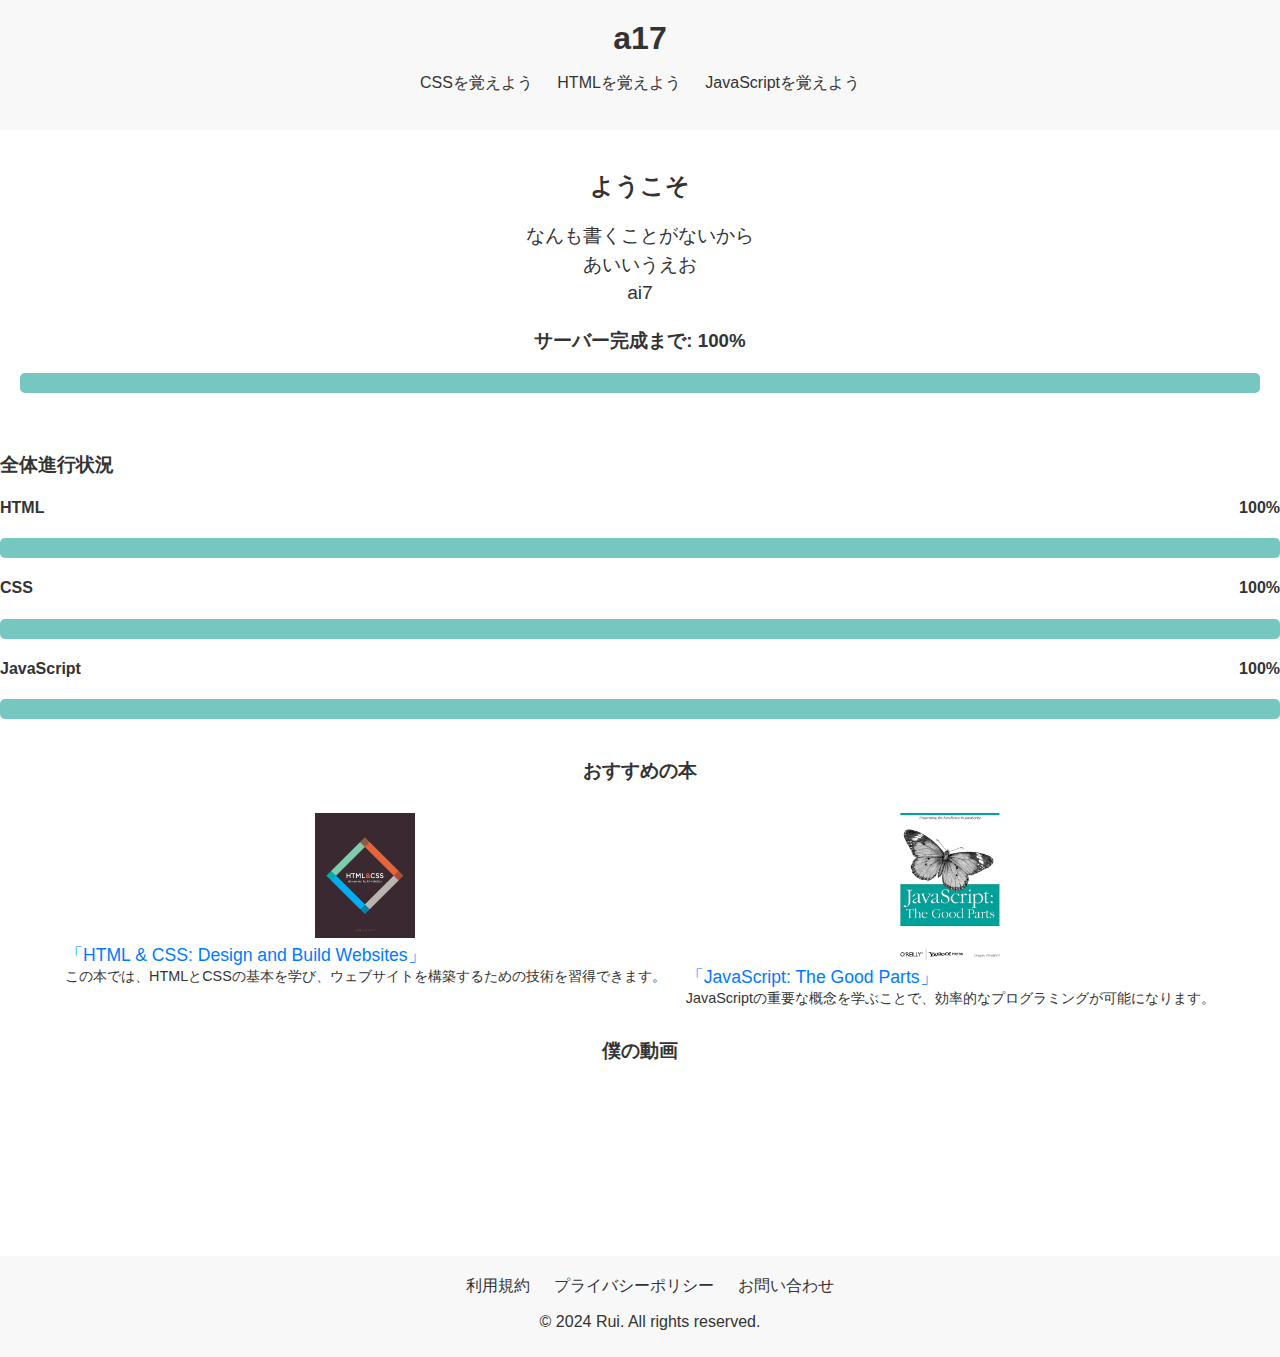
<file: index.html>
<!DOCTYPE html>
<html lang="ja">
<head>
    <meta charset="UTF-8">
    <meta name="viewport" content="width=device-width, initial-scale=1.0">
    <title>id 1</title>
 <link rel="stylesheet" href="https://Kep1er255.github.io/rui/stylesheet.css">
</head>
<body>
    <header>
        <h1>a17</h1>
        <nav>
            <ul>
                <li><a href="css.html">CSSを覚えよう</a></li>
                <li><a href="a.html">HTMLを覚えよう</a></li>
                <li><a href="script.html">JavaScriptを覚えよう</a></li>
            </ul>
        </nav>
    </header>

    <main>
        <section id="hero">
            <h2>ようこそ</h2>
            <p class="intro-text">
                なんも書くことがないから<br>
              あいいうえお<br>
              ai7
            </p>
            <div class="progress">
                <h3>サーバー完成まで: <span id="completion-percentage">100%</span></h3>
                <div class="progress-bar">
                    <div class="progress-fill" style="width: 100%;"></div>
                </div>
            </div>
        </section>
        
        <section id="learning-progress">
            <h3>全体進行状況</h3>
            <div class="progress">
                <h4>HTML <span class="progress-percentage">100%</span></h4>
                <div class="progress-bar">
                    <div class="progress-fill" style="width: 100%;"></div>
                </div>
            </div>
            <div class="progress">
                <h4>CSS <span class="progress-percentage">100%</span></h4>
                <div class="progress-bar">
                    <div class="progress-fill" style="width: 100%;"></div>
                </div>
            </div>
            <div class="progress">
                <h4>JavaScript <span class="progress-percentage">100%</span></h4>
                <div class="progress-bar">
                    <div class="progress-fill" style="width: 100%;"></div>
                </div>
            </div>
        </section>

        <section id="recommended-books">
            <h3>おすすめの本</h3>
            <div class="books-container">
                <div class="book">
                    <img src="1.jpg" alt="HTML & CSS: Design and Build Websites">
                    <div class="book-info">
                        <a href="https://www.amazon.co.jp/HTML-CSS-Design-Build-Websites/dp/1118008189" target="_blank">「HTML & CSS: Design and Build Websites」</a>
                        <p>この本では、HTMLとCSSの基本を学び、ウェブサイトを構築するための技術を習得できます。</p>
                    </div>
                </div>
                <div class="book">
                    <img src="2.jpg" alt="JavaScript: The Good Parts">
                    <div class="book-info">
                        <a href="https://www.amazon.co.jp/-/en/Douglas-Crockford/dp/0596517742" target="_blank">「JavaScript: The Good Parts」</a>
                        <p>JavaScriptの重要な概念を学ぶことで、効率的なプログラミングが可能になります。</p>
                    </div>
                </div>
            </div>
        </section>

        <section id="video-player">
            <h3>僕の動画</h3>
            <div class="video-container">
                <iframe src="https://youtu.be/7ieGi_YaCUc?si=0WdoZWk-SZV_bdyl" frameborder="0" allow="accelerometer; autoplay; clipboard-write; encrypted-media; gyroscope; picture-in-picture" allowfullscreen></iframe>
            </div>
        </section>
    </main>

    <footer>
        <div class="footer-links">
            <a href="kiyaku.html">利用規約</a>
            <a href="pura.html">プライバシーポリシー</a>
            <a href="https://www.youtube.com/@css_a17">お問い合わせ</a>
        </div>
        <p>© 2024 Rui. All rights reserved.</p>
    </footer>

    <script src="script.js"></script>
</body>
</html>
</file>
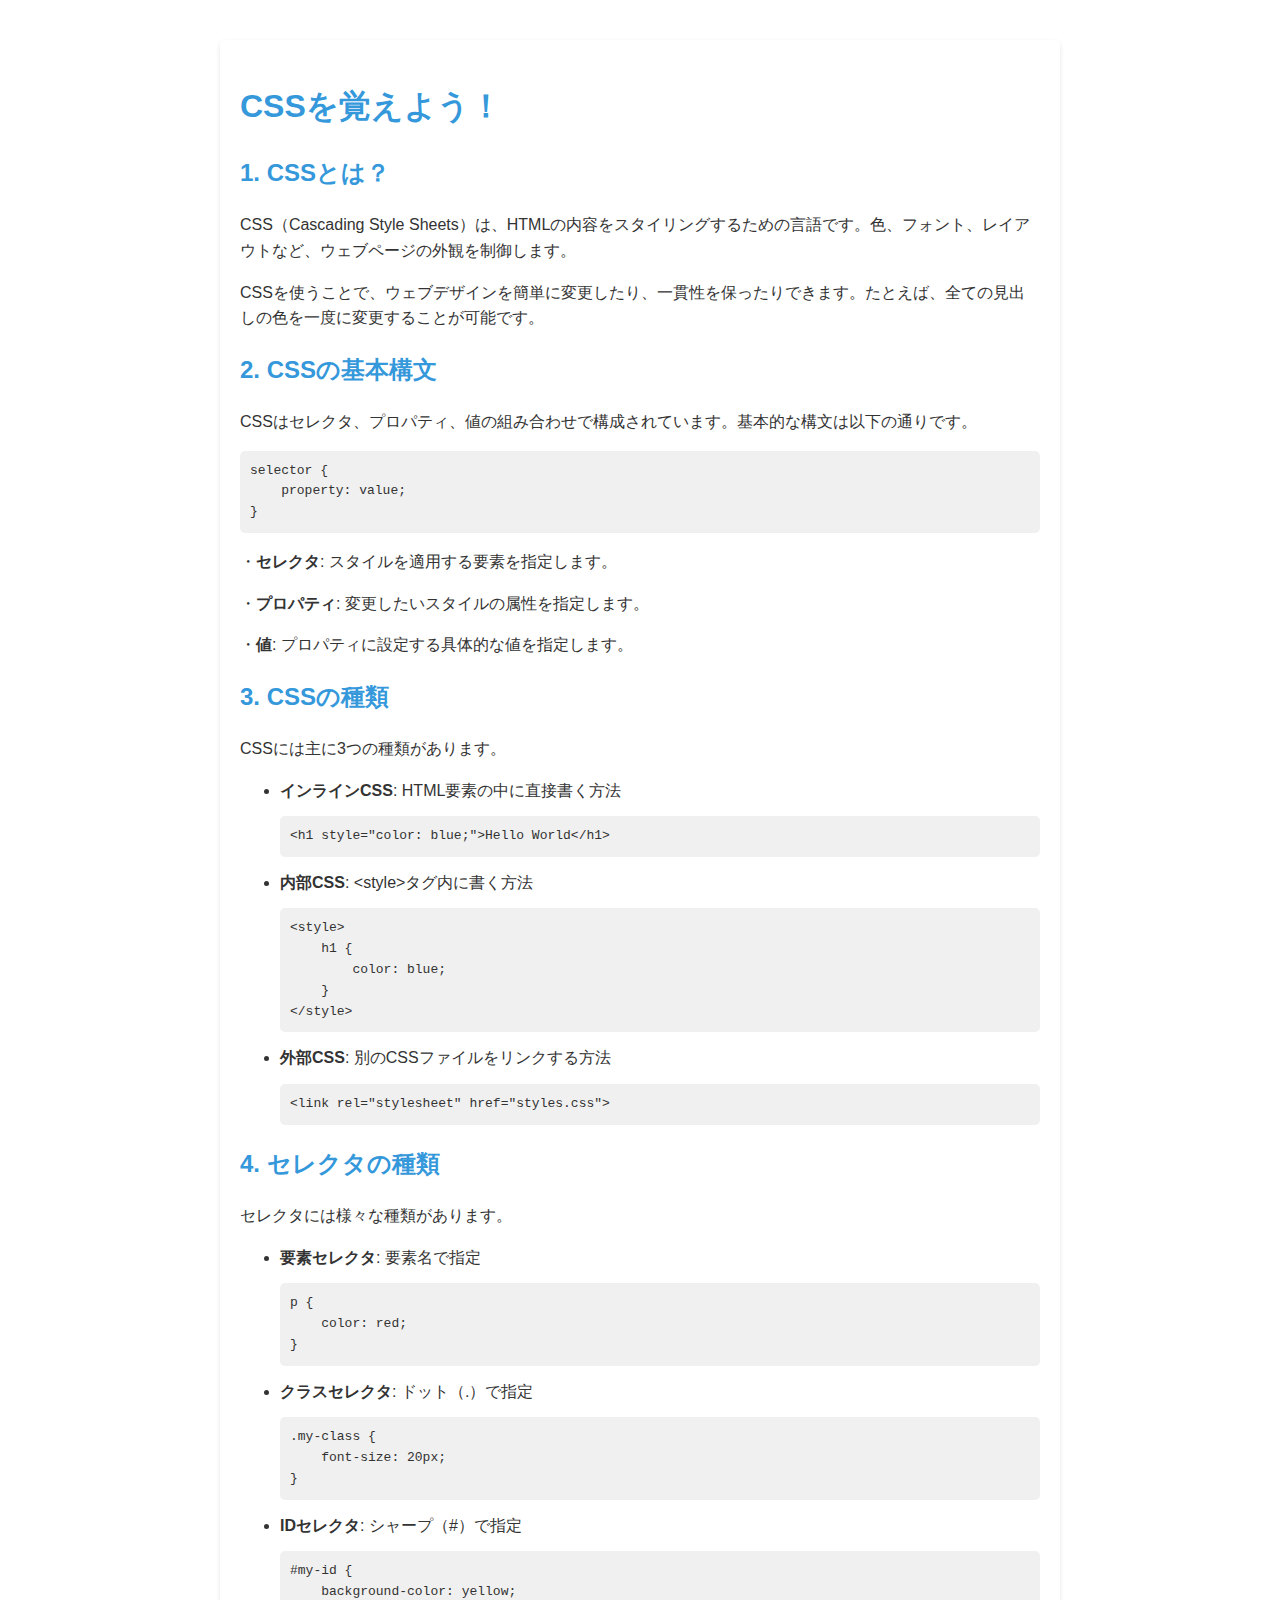
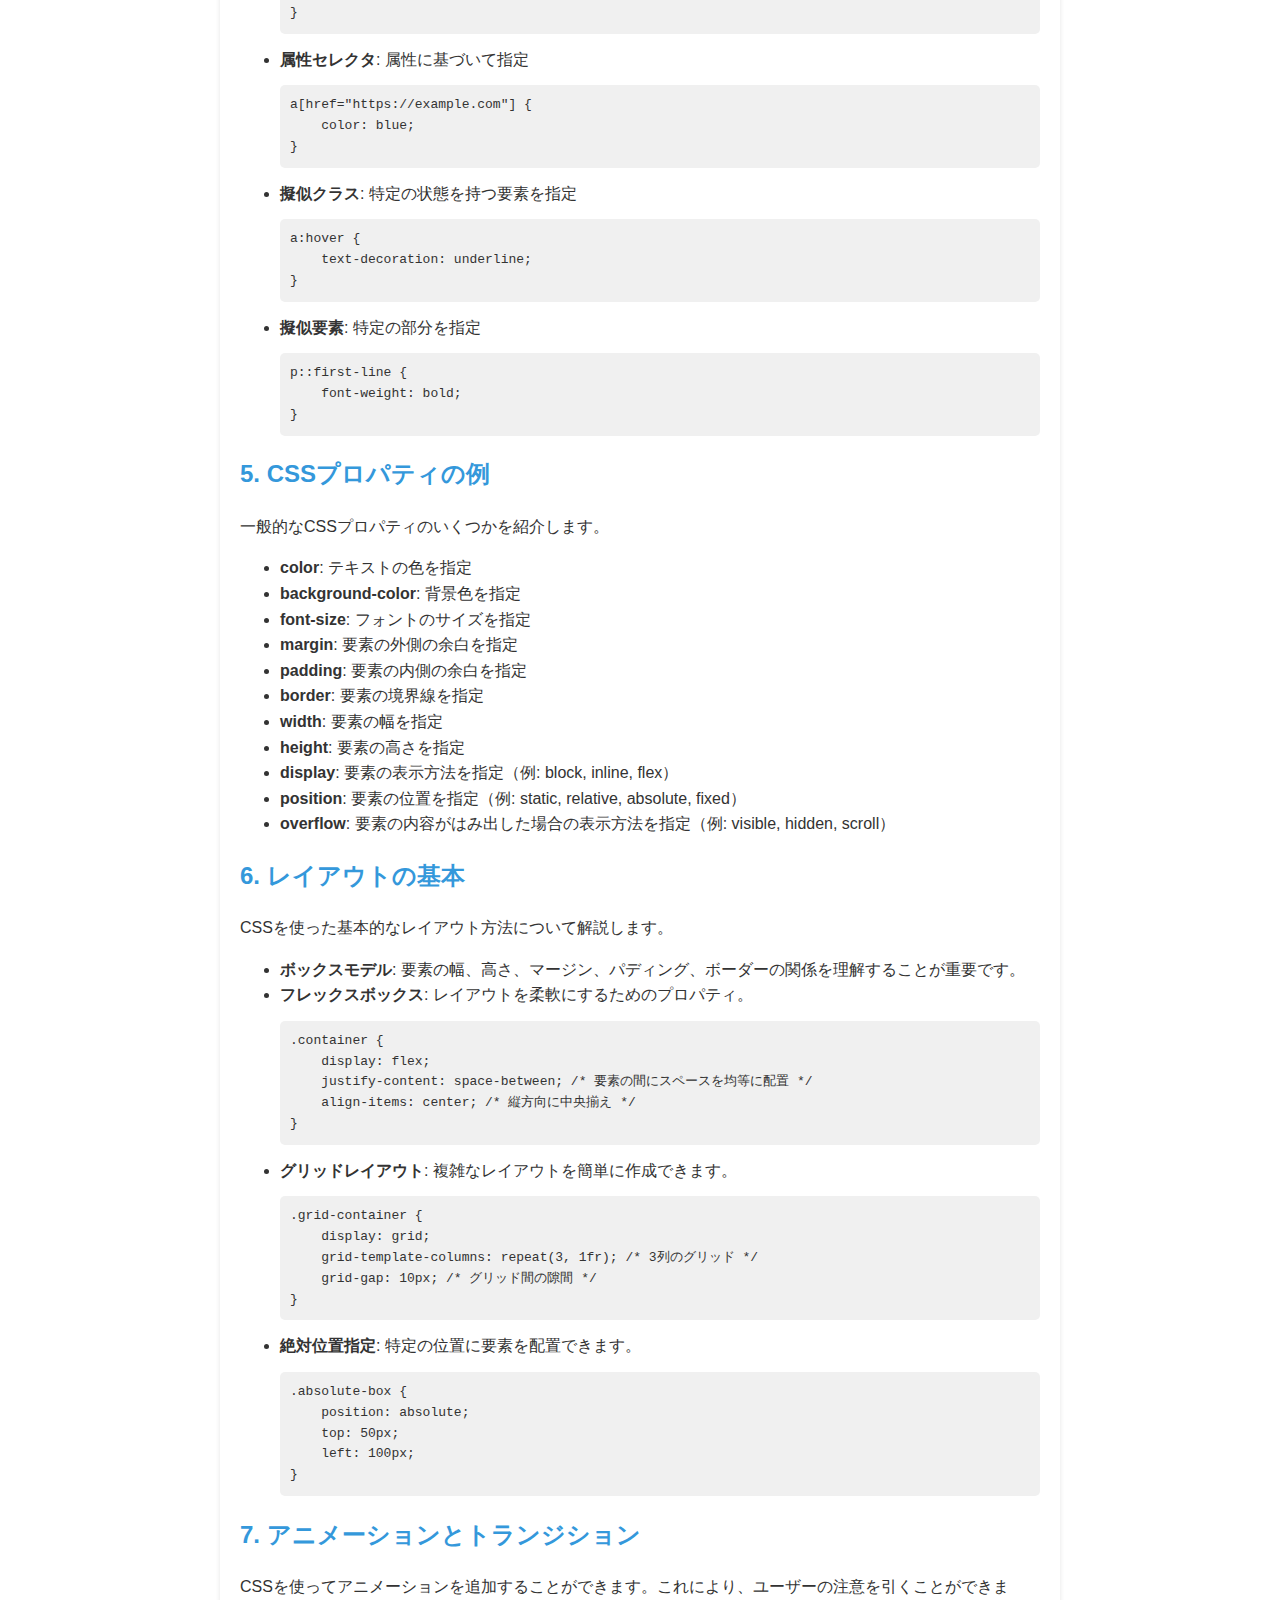
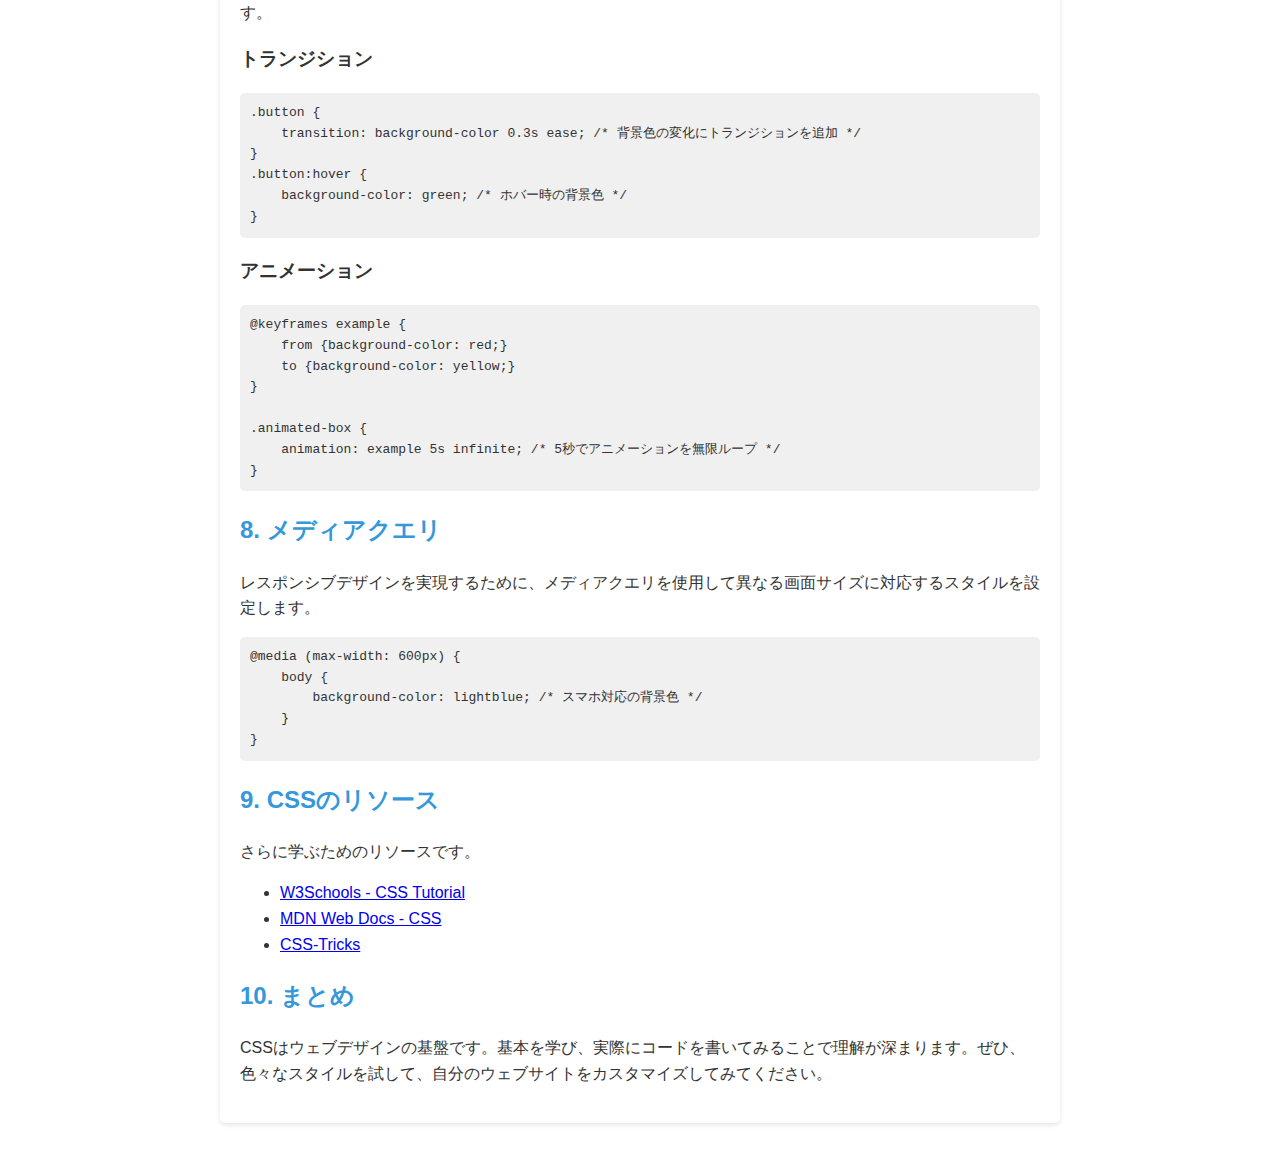
<file: css.html>
<!DOCTYPE html>
<html lang="ja">
<head>
    <meta charset="UTF-8">
    <meta name="viewport" content="width=device-width, initial-scale=1.0">
    <title>CSSを覚えよう</title>
    <style>
        body {
            font-family: Arial, sans-serif;
            line-height: 1.6;
            margin: 20px;
            padding: 20px;
            background-color: #ffffff; /* 背景色を白に変更 */
            color: #333; /* テキストの色はダークグレーに */
        }
        h1, h2 {
            color: #3498db; /* 見出しの色は青 */
        }
        .content {
            max-width: 800px;
            margin: auto;
            background: #ffffff; /* コンテンツ背景を白に */
            padding: 20px;
            border-radius: 5px;
            box-shadow: 0 2px 5px rgba(0, 0, 0, 0.1);
        }
        pre {
            background-color: #f0f0f0; /* コードブロックの背景色 */
            padding: 10px;
            border-radius: 5px;
            overflow-x: auto;
        }
    </style>
</head>
<body>
    <div class="content">
        <h1>CSSを覚えよう！</h1>

        <h2>1. CSSとは？</h2>
        <p>CSS（Cascading Style Sheets）は、HTMLの内容をスタイリングするための言語です。色、フォント、レイアウトなど、ウェブページの外観を制御します。</p>
        <p>CSSを使うことで、ウェブデザインを簡単に変更したり、一貫性を保ったりできます。たとえば、全ての見出しの色を一度に変更することが可能です。</p>

        <h2>2. CSSの基本構文</h2>
        <p>CSSはセレクタ、プロパティ、値の組み合わせで構成されています。基本的な構文は以下の通りです。</p>
        <pre><code>selector {
    property: value;
}</code></pre>
        <p>・<strong>セレクタ</strong>: スタイルを適用する要素を指定します。</p>
        <p>・<strong>プロパティ</strong>: 変更したいスタイルの属性を指定します。</p>
        <p>・<strong>値</strong>: プロパティに設定する具体的な値を指定します。</p>

        <h2>3. CSSの種類</h2>
        <p>CSSには主に3つの種類があります。</p>
        <ul>
            <li><strong>インラインCSS</strong>: HTML要素の中に直接書く方法</li>
            <pre><code>&lt;h1 style="color: blue;"&gt;Hello World&lt;/h1&gt;</code></pre>
            <li><strong>内部CSS</strong>: &lt;style&gt;タグ内に書く方法</li>
            <pre><code>&lt;style&gt;
    h1 {
        color: blue;
    }
&lt;/style&gt;</code></pre>
            <li><strong>外部CSS</strong>: 別のCSSファイルをリンクする方法</li>
            <pre><code>&lt;link rel="stylesheet" href="styles.css"&gt;</code></pre>
        </ul>

        <h2>4. セレクタの種類</h2>
        <p>セレクタには様々な種類があります。</p>
        <ul>
            <li><strong>要素セレクタ</strong>: 要素名で指定</li>
            <pre><code>p {
    color: red;
}</code></pre>
            <li><strong>クラスセレクタ</strong>: ドット（.）で指定</li>
            <pre><code>.my-class {
    font-size: 20px;
}</code></pre>
            <li><strong>IDセレクタ</strong>: シャープ（#）で指定</li>
            <pre><code>#my-id {
    background-color: yellow;
}</code></pre>
            <li><strong>属性セレクタ</strong>: 属性に基づいて指定</li>
            <pre><code>a[href="https://example.com"] {
    color: blue;
}</code></pre>
            <li><strong>擬似クラス</strong>: 特定の状態を持つ要素を指定</li>
            <pre><code>a:hover {
    text-decoration: underline;
}</code></pre>
            <li><strong>擬似要素</strong>: 特定の部分を指定</li>
            <pre><code>p::first-line {
    font-weight: bold;
}</code></pre>
        </ul>

        <h2>5. CSSプロパティの例</h2>
        <p>一般的なCSSプロパティのいくつかを紹介します。</p>
        <ul>
            <li><strong>color</strong>: テキストの色を指定</li>
            <li><strong>background-color</strong>: 背景色を指定</li>
            <li><strong>font-size</strong>: フォントのサイズを指定</li>
            <li><strong>margin</strong>: 要素の外側の余白を指定</li>
            <li><strong>padding</strong>: 要素の内側の余白を指定</li>
            <li><strong>border</strong>: 要素の境界線を指定</li>
            <li><strong>width</strong>: 要素の幅を指定</li>
            <li><strong>height</strong>: 要素の高さを指定</li>
            <li><strong>display</strong>: 要素の表示方法を指定（例: block, inline, flex）</li>
            <li><strong>position</strong>: 要素の位置を指定（例: static, relative, absolute, fixed）</li>
            <li><strong>overflow</strong>: 要素の内容がはみ出した場合の表示方法を指定（例: visible, hidden, scroll）</li>
        </ul>

        <h2>6. レイアウトの基本</h2>
        <p>CSSを使った基本的なレイアウト方法について解説します。</p>
        <ul>
            <li><strong>ボックスモデル</strong>: 要素の幅、高さ、マージン、パディング、ボーダーの関係を理解することが重要です。</li>
            <li><strong>フレックスボックス</strong>: レイアウトを柔軟にするためのプロパティ。</li>
            <pre><code>.container {
    display: flex;
    justify-content: space-between; /* 要素の間にスペースを均等に配置 */
    align-items: center; /* 縦方向に中央揃え */
}</code></pre>
            <li><strong>グリッドレイアウト</strong>: 複雑なレイアウトを簡単に作成できます。</li>
            <pre><code>.grid-container {
    display: grid;
    grid-template-columns: repeat(3, 1fr); /* 3列のグリッド */
    grid-gap: 10px; /* グリッド間の隙間 */
}</code></pre>
            <li><strong>絶対位置指定</strong>: 特定の位置に要素を配置できます。</li>
            <pre><code>.absolute-box {
    position: absolute;
    top: 50px;
    left: 100px;
}</code></pre>
        </ul>

        <h2>7. アニメーションとトランジション</h2>
        <p>CSSを使ってアニメーションを追加することができます。これにより、ユーザーの注意を引くことができます。</p>
        <h3>トランジション</h3>
        <pre><code>.button {
    transition: background-color 0.3s ease; /* 背景色の変化にトランジションを追加 */
}
.button:hover {
    background-color: green; /* ホバー時の背景色 */
}</code></pre>
        <h3>アニメーション</h3>
        <pre><code>@keyframes example {
    from {background-color: red;}
    to {background-color: yellow;}
}

.animated-box {
    animation: example 5s infinite; /* 5秒でアニメーションを無限ループ */
}</code></pre>

        <h2>8. メディアクエリ</h2>
        <p>レスポンシブデザインを実現するために、メディアクエリを使用して異なる画面サイズに対応するスタイルを設定します。</p>
        <pre><code>@media (max-width: 600px) {
    body {
        background-color: lightblue; /* スマホ対応の背景色 */
    }
}</code></pre>

        <h2>9. CSSのリソース</h2>
        <p>さらに学ぶためのリソースです。</p>
        <ul>
            <li><a href="https://www.w3schools.com/css/" target="_blank">W3Schools - CSS Tutorial</a></li>
            <li><a href="https://developer.mozilla.org/ja/docs/Web/CSS" target="_blank">MDN Web Docs - CSS</a></li>
            <li><a href="https://css-tricks.com/" target="_blank">CSS-Tricks</a></li>
        </ul>

        <h2>10. まとめ</h2>
        <p>CSSはウェブデザインの基盤です。基本を学び、実際にコードを書いてみることで理解が深まります。ぜひ、色々なスタイルを試して、自分のウェブサイトをカスタマイズしてみてください。</p>
    </div>
</body>
</html>
</file>
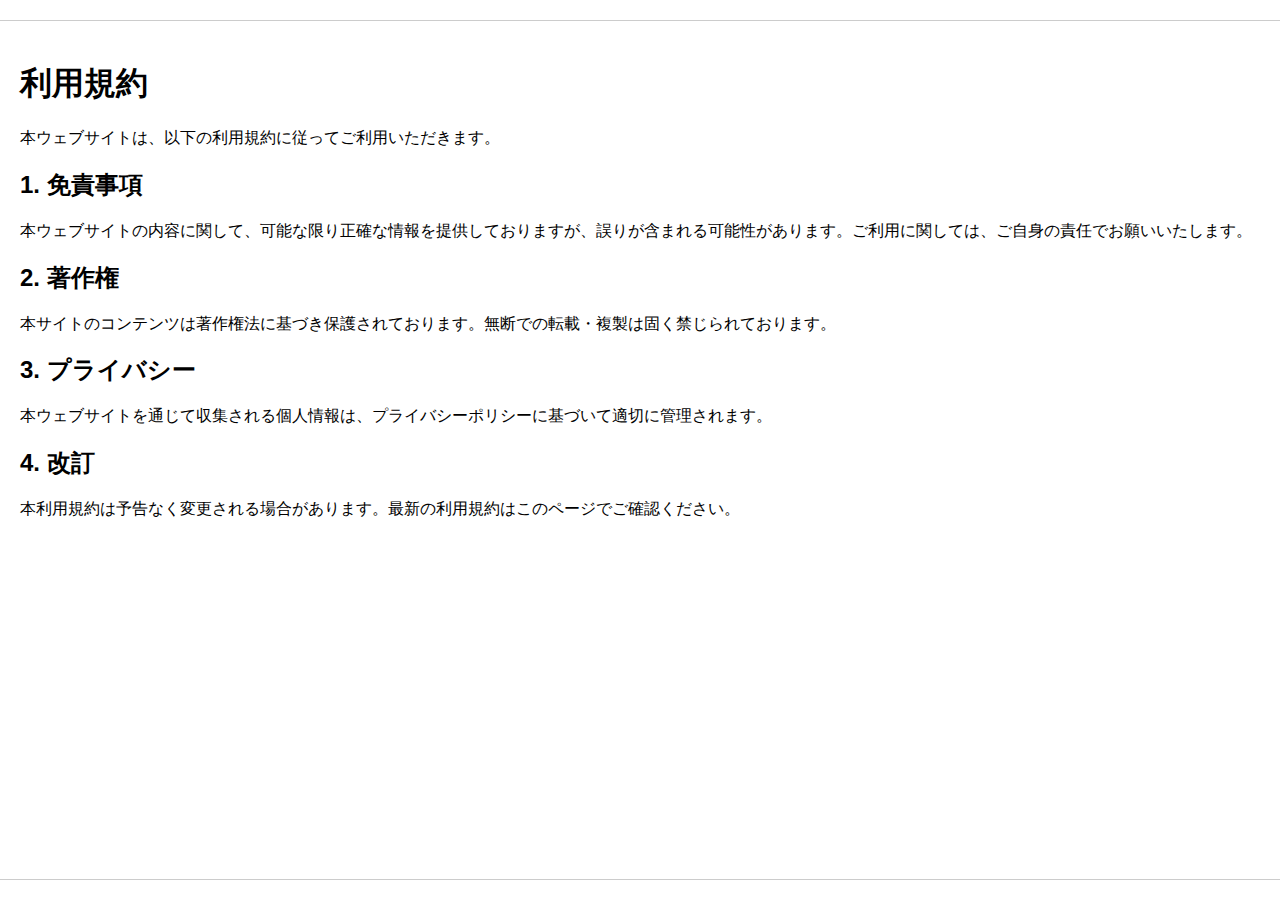
<file: kiyaku.html>
<!DOCTYPE html>
<html lang="ja">
<head>
  <meta charset="UTF-8">
  <meta name="viewport" content="width=device-width, initial-scale=1.0">
  <title>利用規約ページ</title>
  <style>
    body {
      background-color: #ffffff; /* 背景色を白に設定 */
      color: #000000; /* テキストカラーを黒に設定 */
      font-family: Arial, sans-serif;
      margin: 0;
      padding: 0;
    }
    header {
      display: flex;
      justify-content: center; /* 中央寄せ */
      padding: 10px 20px;
      background-color: #ffffff; /* ヘッダー背景も白 */
      border-bottom: 1px solid #ccc; /* 薄いボーダーで区切り */
    }
    main {
      padding: 20px;
    }
    footer {
      background-color: #ffffff; /* フッターも白に設定 */
      color: #000000;
      text-align: center;
      padding: 10px;
      border-top: 1px solid #ccc; /* 薄いボーダーで区切り */
      position: fixed;
      width: 100%;
      bottom: 0;
    }
  </style>
</head>
<body>
  <header>
    <nav>
      <!-- ナビゲーションのリンクを消去したバージョン -->
    </nav>
  </header>

  <main>
    <h1>利用規約</h1>
    <p>本ウェブサイトは、以下の利用規約に従ってご利用いただきます。</p>

    <h2>1. 免責事項</h2>
    <p>本ウェブサイトの内容に関して、可能な限り正確な情報を提供しておりますが、誤りが含まれる可能性があります。ご利用に関しては、ご自身の責任でお願いいたします。</p>

    <h2>2. 著作権</h2>
    <p>本サイトのコンテンツは著作権法に基づき保護されております。無断での転載・複製は固く禁じられております。</p>

    <h2>3. プライバシー</h2>
    <p>本ウェブサイトを通じて収集される個人情報は、プライバシーポリシーに基づいて適切に管理されます。</p>

    <h2>4. 改訂</h2>
    <p>本利用規約は予告なく変更される場合があります。最新の利用規約はこのページでご確認ください。</p>
  </main>

  <footer>
  
  </footer>
</body>
</html>
</file>
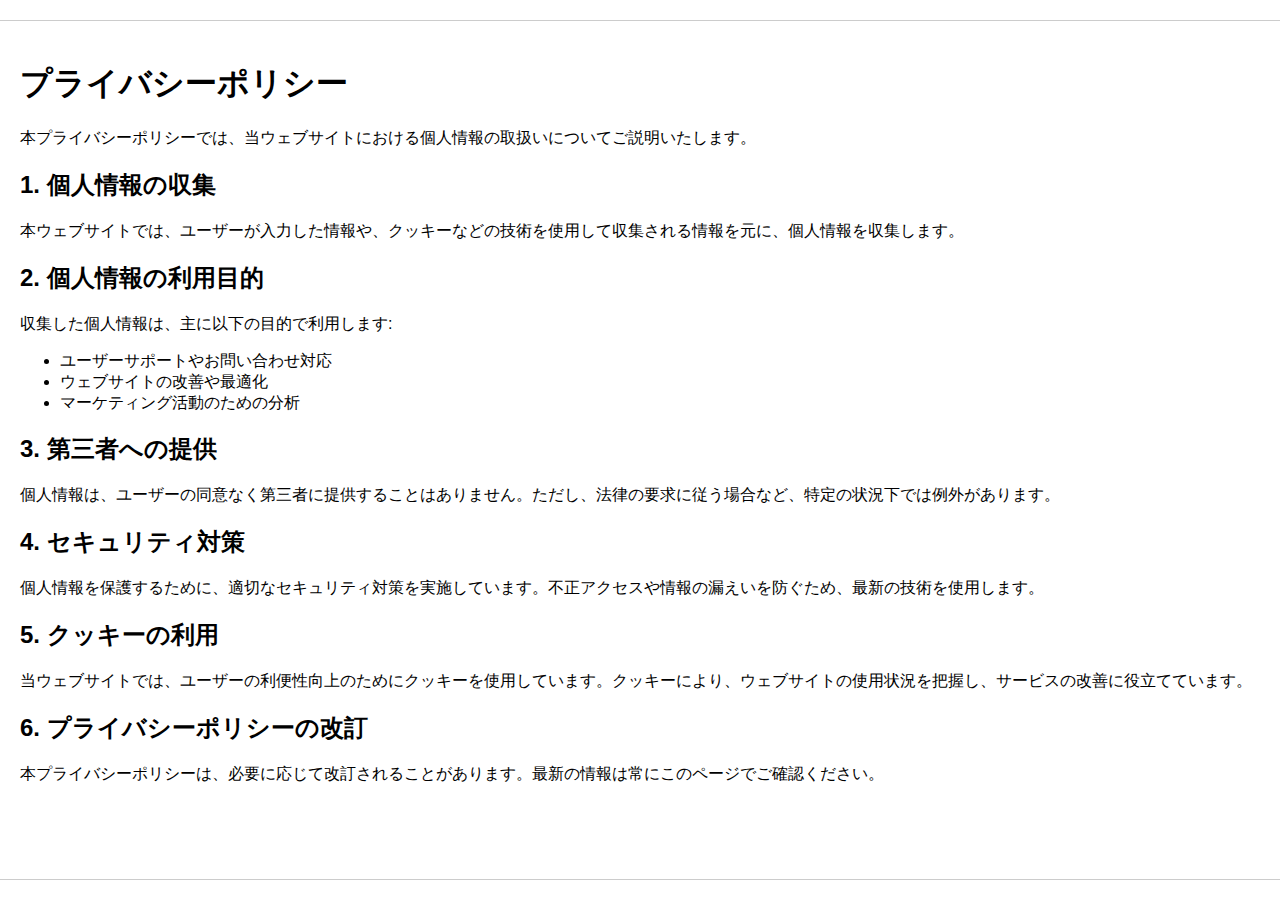
<file: pura.html>
<!DOCTYPE html>
<html lang="ja">
<head>
  <meta charset="UTF-8">
  <meta name="viewport" content="width=device-width, initial-scale=1.0">
  <title>プライバシーポリシー</title>
  <style>
    body {
      background-color: #ffffff; /* 背景色を白に設定 */
      color: #000000; /* テキストカラーを黒に設定 */
      font-family: Arial, sans-serif;
      margin: 0;
      padding: 0;
    }
    header {
      display: flex;
      justify-content: center; /* 中央寄せ */
      padding: 10px 20px;
      background-color: #ffffff; /* ヘッダー背景も白 */
      border-bottom: 1px solid #ccc; /* 薄いボーダーで区切り */
    }
    main {
      padding: 20px;
    }
    footer {
      background-color: #ffffff; /* フッターも白に設定 */
      color: #000000;
      text-align: center;
      padding: 10px;
      border-top: 1px solid #ccc; /* 薄いボーダーで区切り */
      position: fixed;
      width: 100%;
      bottom: 0;
    }
  </style>
</head>
<body>
  <header>
    <nav>
      <!-- ナビゲーションのリンクを消去したバージョン -->
    </nav>
  </header>

  <main>
    <h1>プライバシーポリシー</h1>
    <p>本プライバシーポリシーでは、当ウェブサイトにおける個人情報の取扱いについてご説明いたします。</p>

    <h2>1. 個人情報の収集</h2>
    <p>本ウェブサイトでは、ユーザーが入力した情報や、クッキーなどの技術を使用して収集される情報を元に、個人情報を収集します。</p>

    <h2>2. 個人情報の利用目的</h2>
    <p>収集した個人情報は、主に以下の目的で利用します:</p>
    <ul>
      <li>ユーザーサポートやお問い合わせ対応</li>
      <li>ウェブサイトの改善や最適化</li>
      <li>マーケティング活動のための分析</li>
    </ul>

    <h2>3. 第三者への提供</h2>
    <p>個人情報は、ユーザーの同意なく第三者に提供することはありません。ただし、法律の要求に従う場合など、特定の状況下では例外があります。</p>

    <h2>4. セキュリティ対策</h2>
    <p>個人情報を保護するために、適切なセキュリティ対策を実施しています。不正アクセスや情報の漏えいを防ぐため、最新の技術を使用します。</p>

    <h2>5. クッキーの利用</h2>
    <p>当ウェブサイトでは、ユーザーの利便性向上のためにクッキーを使用しています。クッキーにより、ウェブサイトの使用状況を把握し、サービスの改善に役立てています。</p>

    <h2>6. プライバシーポリシーの改訂</h2>
    <p>本プライバシーポリシーは、必要に応じて改訂されることがあります。最新の情報は常にこのページでご確認ください。</p>

  </main>

  <footer>
   
  </footer>
</body>
</html>
</file>
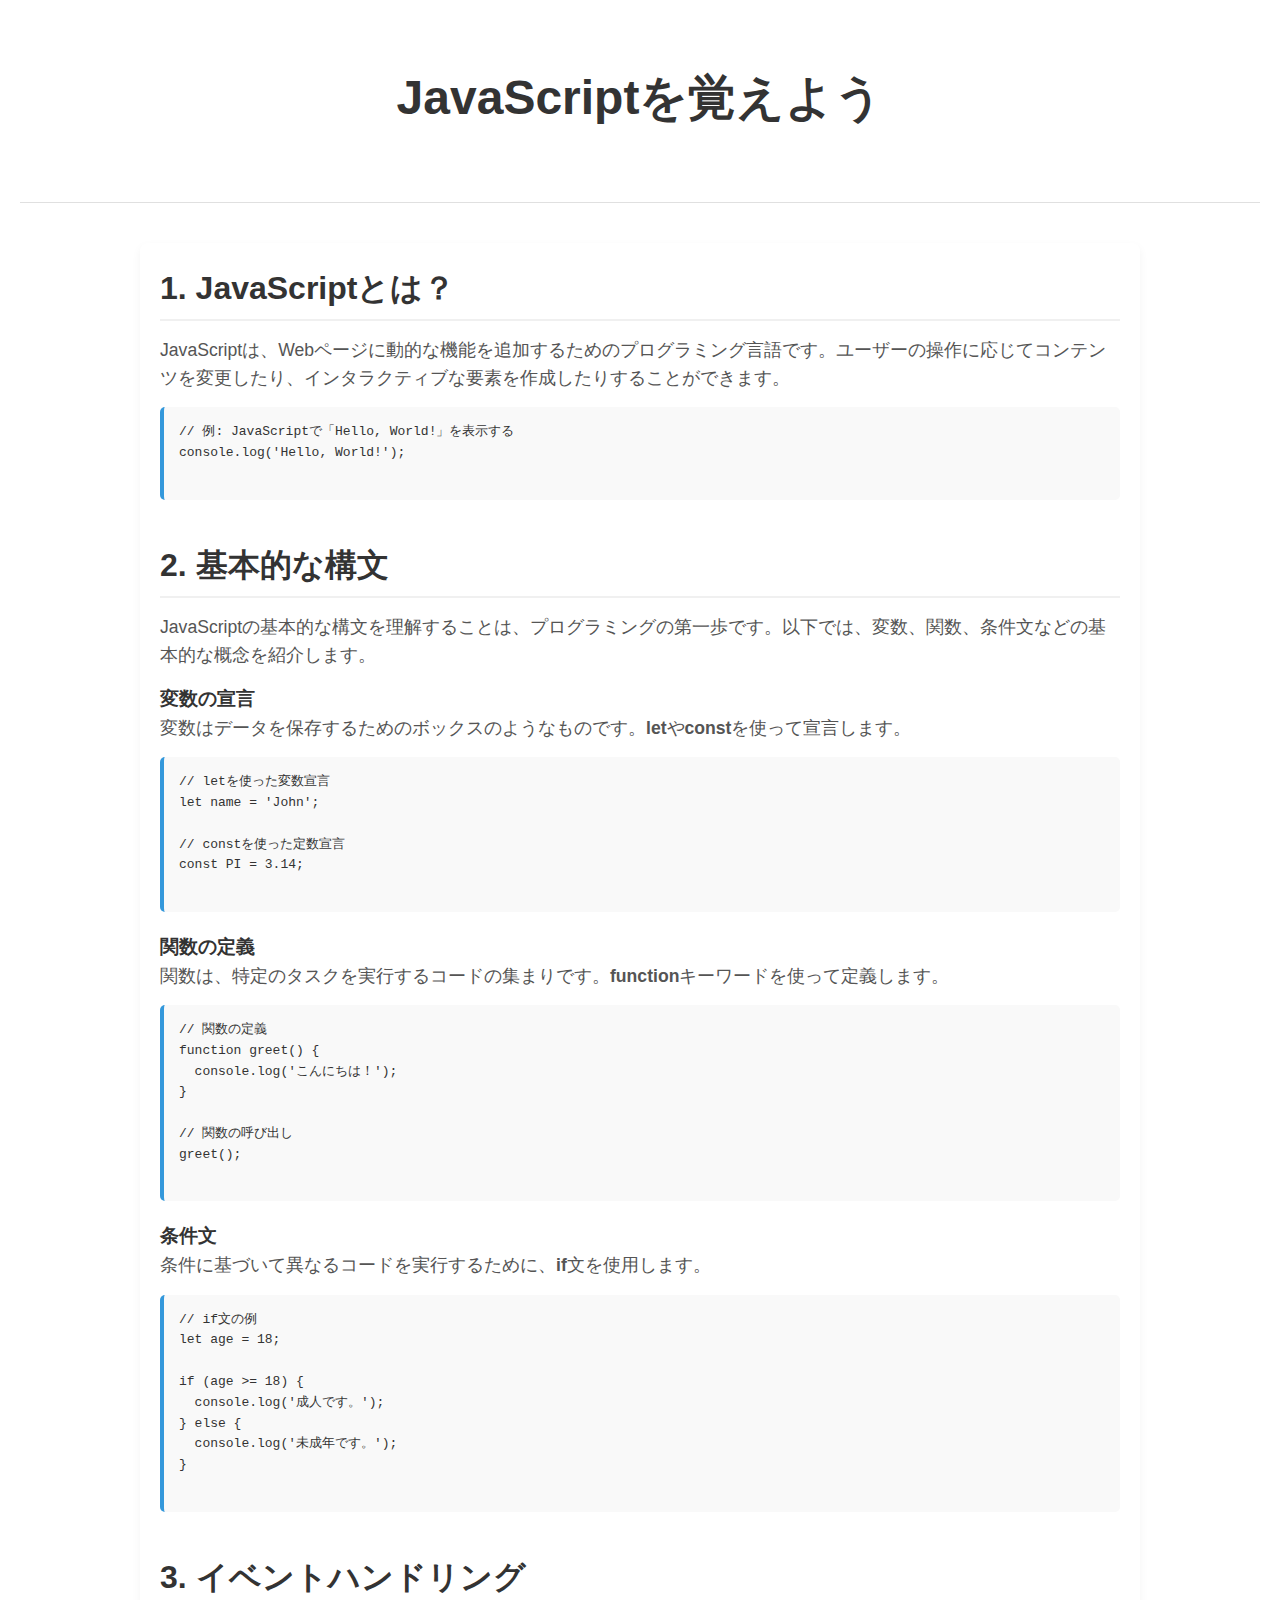
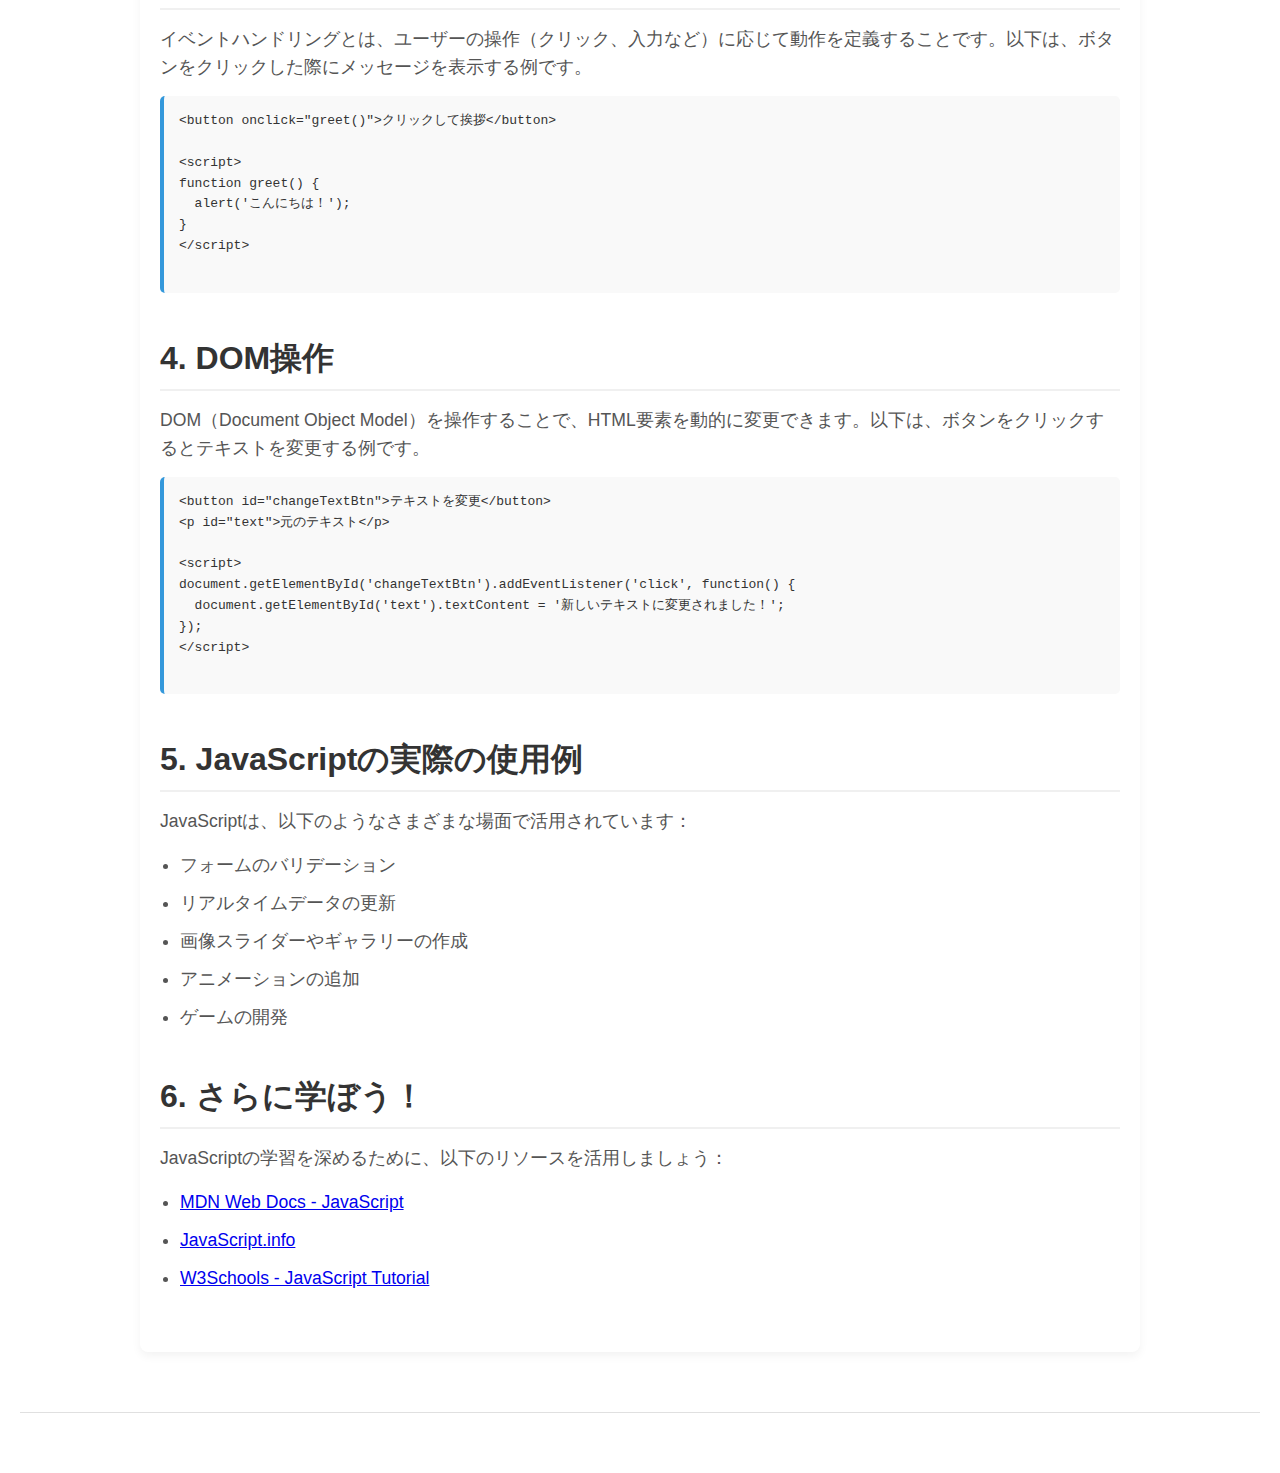
<file: script.html>
<!DOCTYPE html>
<html lang="ja">
<head>
  <meta charset="UTF-8">
  <meta name="viewport" content="width=device-width, initial-scale=1.0">
  <title>JavaScriptを覚えよう</title>
  <style>
    /* リセットCSS */
    * {
      margin: 0;
      padding: 0;
      box-sizing: border-box;
    }

    body {
      font-family: 'Helvetica Neue', Arial, sans-serif;
      background-color: #ffffff; /* 背景色を白に設定 */
      color: #333333; /* テキストカラーをダークグレーに設定 */
      line-height: 1.6;
      padding: 20px;
    }

    header {
      text-align: center;
      padding: 40px 0;
      background-color: #ffffff; /* ヘッダー背景を白に */
      border-bottom: 1px solid #e0e0e0; /* 薄いボーダーで区切り */
    }

    header h1 {
      font-size: 3em;
      color: #333333;
      margin-bottom: 10px;
    }

    nav ul {
      list-style: none;
      display: flex;
      justify-content: center;
      gap: 20px;
    }

    nav ul li a {
      text-decoration: none;
      color: #333333;
      font-size: 1.1em;
      transition: color 0.3s ease;
    }

    nav ul li a:hover {
      color: #555555;
    }

    main {
      max-width: 1000px;
      margin: 40px auto;
      padding: 20px;
      background-color: #ffffff;
      border-radius: 8px;
      box-shadow: 0 4px 10px rgba(0, 0, 0, 0.05);
    }

    section {
      margin-bottom: 40px;
    }

    section h2 {
      font-size: 2em;
      color: #333333;
      margin-bottom: 15px;
      border-bottom: 2px solid #f0f0f0;
      padding-bottom: 5px;
    }

    section p {
      font-size: 1.1em;
      color: #555555;
      margin-bottom: 15px;
    }

    .code-box {
      background-color: #f9f9f9;
      border-left: 4px solid #3498db;
      padding: 15px;
      border-radius: 5px;
      font-family: 'Courier New', monospace;
      overflow-x: auto;
      margin-bottom: 20px;
    }

    ul {
      list-style-type: disc;
      margin-left: 20px;
      margin-bottom: 15px;
    }

    ul li {
      margin-bottom: 10px;
      font-size: 1.1em;
      color: #555555;
    }

    footer {
      background-color: #ffffff;
      color: #333333;
      text-align: center;
      padding: 20px 0;
      border-top: 1px solid #e0e0e0;
      margin-top: 60px;
    }

    footer p {
      font-size: 0.9em;
      color: #666666;
    }

    /* レスポンシブデザイン */
    @media (max-width: 768px) {
      header h1 {
        font-size: 2.5em;
      }

      nav ul {
        flex-direction: column;
        gap: 10px;
      }

      main {
        padding: 15px;
      }

      section h2 {
        font-size: 1.8em;
      }

      section p, ul li {
        font-size: 1em;
      }
    }
  </style>
</head>
<body>
  <header>
    <h1>JavaScriptを覚えよう</h1>
    <nav>
      <ul>
        
      </ul>
    </nav>
  </header>

  <main>
    <section>
      <h2>1. JavaScriptとは？</h2>
      <p>JavaScriptは、Webページに動的な機能を追加するためのプログラミング言語です。ユーザーの操作に応じてコンテンツを変更したり、インタラクティブな要素を作成したりすることができます。</p>
      <div class="code-box">
        <pre>// 例: JavaScriptで「Hello, World!」を表示する
console.log('Hello, World!');
        </pre>
      </div>
    </section>

    <section>
      <h2>2. 基本的な構文</h2>
      <p>JavaScriptの基本的な構文を理解することは、プログラミングの第一歩です。以下では、変数、関数、条件文などの基本的な概念を紹介します。</p>
      
      <h3>変数の宣言</h3>
      <p>変数はデータを保存するためのボックスのようなものです。<strong>let</strong>や<strong>const</strong>を使って宣言します。</p>
      <div class="code-box">
        <pre>// letを使った変数宣言
let name = 'John';

// constを使った定数宣言
const PI = 3.14;
        </pre>
      </div>

      <h3>関数の定義</h3>
      <p>関数は、特定のタスクを実行するコードの集まりです。<strong>function</strong>キーワードを使って定義します。</p>
      <div class="code-box">
        <pre>// 関数の定義
function greet() {
  console.log('こんにちは！');
}

// 関数の呼び出し
greet();
        </pre>
      </div>

      <h3>条件文</h3>
      <p>条件に基づいて異なるコードを実行するために、<strong>if</strong>文を使用します。</p>
      <div class="code-box">
        <pre>// if文の例
let age = 18;

if (age >= 18) {
  console.log('成人です。');
} else {
  console.log('未成年です。');
}
        </pre>
      </div>
    </section>

    <section>
      <h2>3. イベントハンドリング</h2>
      <p>イベントハンドリングとは、ユーザーの操作（クリック、入力など）に応じて動作を定義することです。以下は、ボタンをクリックした際にメッセージを表示する例です。</p>
      <div class="code-box">
        <pre>&lt;button onclick="greet()"&gt;クリックして挨拶&lt;/button&gt;

&lt;script&gt;
function greet() {
  alert('こんにちは！');
}
&lt;/script&gt;
        </pre>
      </div>
    </section>

    <section>
      <h2>4. DOM操作</h2>
      <p>DOM（Document Object Model）を操作することで、HTML要素を動的に変更できます。以下は、ボタンをクリックするとテキストを変更する例です。</p>
      <div class="code-box">
        <pre>&lt;button id="changeTextBtn"&gt;テキストを変更&lt;/button&gt;
&lt;p id="text"&gt;元のテキスト&lt;/p&gt;

&lt;script&gt;
document.getElementById('changeTextBtn').addEventListener('click', function() {
  document.getElementById('text').textContent = '新しいテキストに変更されました！';
});
&lt;/script&gt;
        </pre>
      </div>
    </section>

    <section>
      <h2>5. JavaScriptの実際の使用例</h2>
      <p>JavaScriptは、以下のようなさまざまな場面で活用されています：</p>
      <ul>
        <li>フォームのバリデーション</li>
        <li>リアルタイムデータの更新</li>
        <li>画像スライダーやギャラリーの作成</li>
        <li>アニメーションの追加</li>
        <li>ゲームの開発</li>
      </ul>
    </section>

    <section>
      <h2>6. さらに学ぼう！</h2>
      <p>JavaScriptの学習を深めるために、以下のリソースを活用しましょう：</p>
      <ul>
        <li><a href="https://developer.mozilla.org/ja/docs/Web/JavaScript" target="_blank">MDN Web Docs - JavaScript</a></li>
        <li><a href="https://javascript.info/" target="_blank">JavaScript.info</a></li>
        <li><a href="https://www.w3schools.com/js/" target="_blank">W3Schools - JavaScript Tutorial</a></li>
      </ul>
    </section>
  </main>

  <footer>

  </footer>
</body>
</html>
</file>
